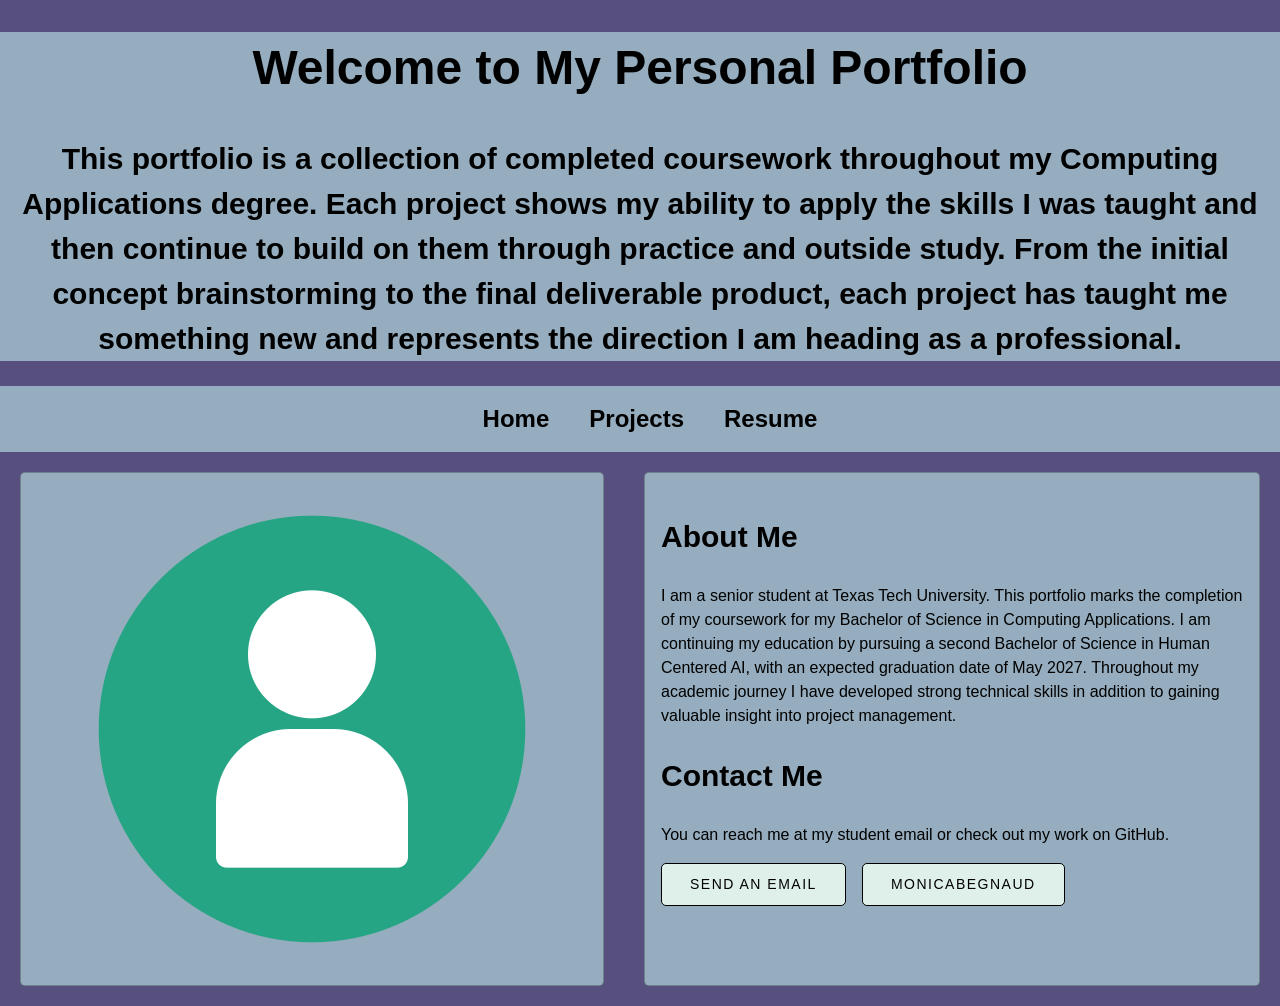
<file: index.html>
<!DOCTYPE html>
<html lang="en">
  <head>
    <meta charset="UTF-8">
    <meta name="viewport" content="width=device-width, initial-scale=1.0">
    <title>Begnaud Portfolio</title>
    <link rel="stylesheet" href="./style.css" />
  </head>
  <body>
    <header>
    <h1>
      Welcome to My Personal Portfolio
    </h1>
    <h2>
      This portfolio is a collection of completed coursework throughout my Computing Applications degree. Each project shows my ability
      to apply the skills I was taught and then continue to build on them through practice and outside study. From the initial concept 
      brainstorming to the final deliverable product, each project has taught me something new and represents the direction I am heading
      as a professional. 
    </h2>
    </header>

    <nav class="navbar">
      <ul class="nav-links">
        <li><a href="index.html">Home</a></li>
        <li><a href="projects.html">Projects</a></li>
        <li><a href="resume.html">Resume</a></li>
      </ul>
    </nav>

    <div class="collection-grid">
      <div class="collection-card collection-image">
        <img src="profile.png" alt="Profile Picture">
      </div>

      <div class="collection-card">
        <h2>About Me</h2>
        <p>
          I am a senior student at Texas Tech University. This portfolio marks the completion of my coursework for my Bachelor 
          of Science in Computing Applications. I am continuing my education by pursuing a second Bachelor of Science in Human Centered 
          AI, with an expected graduation date of May 2027. Throughout my academic journey I have developed strong technical skills in 
          addition to gaining valuable insight into project management.
        </p>
        <h2>Contact Me</h2>
        <p>
          You can reach me at my student email or check out my work on GitHub.
        </p>
        <div class="contact-links">
        <a href="mailto:monbegna@ttu.edu" class="contact-btn">Send an Email</a>
        <a href="https://github.com/MonicaBegnaud" class="contact-btn">MonicaBegnaud</a>
        </div>
      </div>
    </div>
  </body>
</html>
</file>
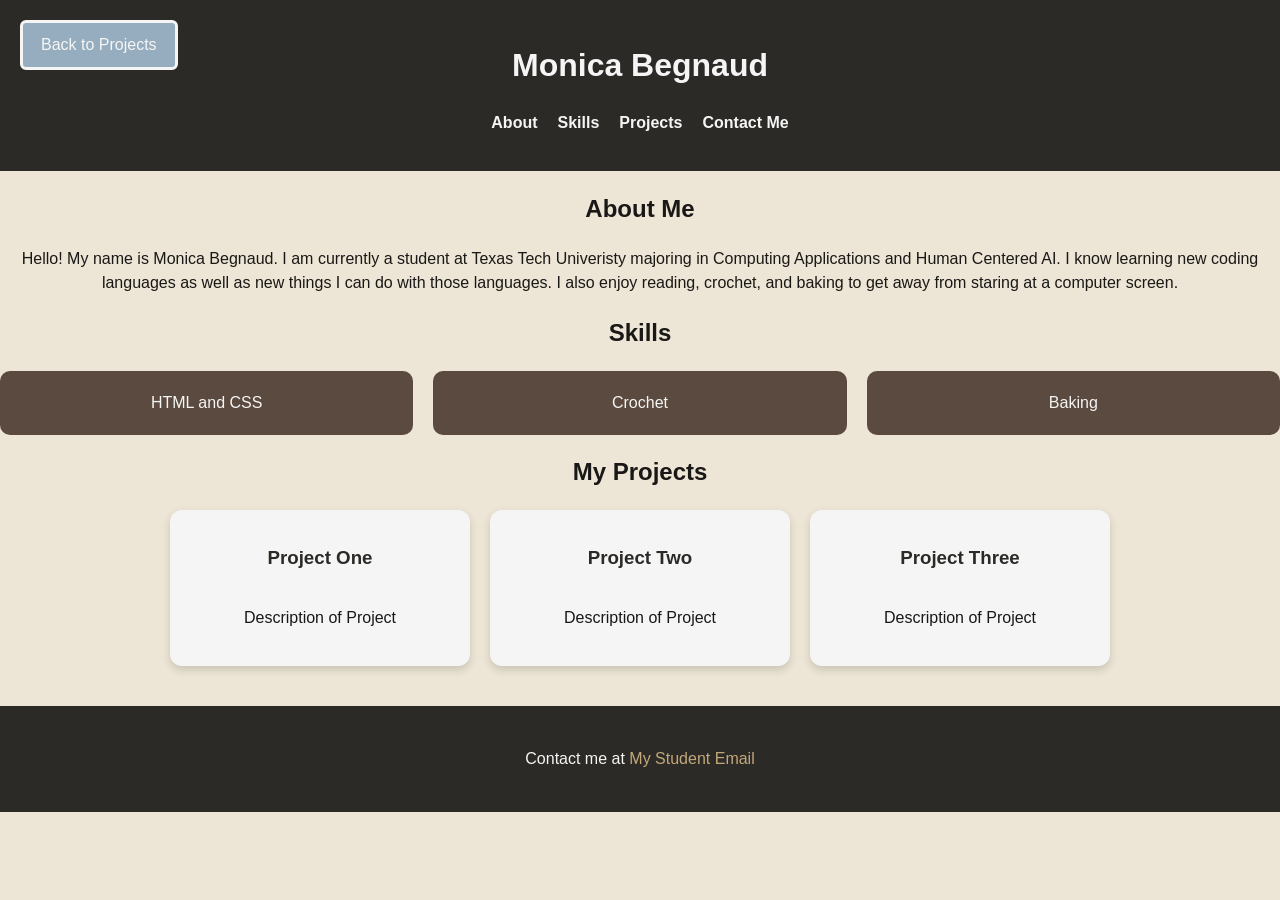
<file: landing-page.html>
<!DOCTYPE html>
<html lang="en">

<head>
    <meta charset="UTF-8" />
    <meta name="viewport" content="width=device-width, initial-scale=1.0" />
    <title>Personal Landing Page</title>
    <link rel="stylesheet" href="./landing-style.css" />
</head>

<body>
    <a href="projects.html" class="back-button">Back to Projects</a>

    <header>
        
        <h1>Monica Begnaud</h1>

        <nav>
            <ul>
                <li><a href= "about">About</a></li>
                <li><a href= "skills">Skills</a></li>
                <li><a href= "projects">Projects</a></li>
                <li><a href= "contact">Contact Me</a></li>
            </ul>
        </nav>
    </header>

    <main>
        <section id="about" class = "section">
        <h2> About Me</h2>
        <p>
            Hello! My name is Monica Begnaud. I am currently a student at Texas Tech 
            Univeristy majoring in Computing Applications and Human Centered AI. I 
            know learning new coding languages as well as new things I can do with 
            those languages. I also enjoy reading, crochet, and baking to get away
            from staring at a computer screen. 
        </p>
        </section>

        <section id="skills" class="section">
            <h2>Skills</h2>

            <div class="skills-container">
                <div class="skill-card">HTML and CSS</div>
                <div class="skill-card">Crochet</div>
                <div class="skill-card">Baking</div>
            </div>    
        </section>

        <section id="projects" class="section">
            <h2>My Projects</h2>

            <div class="project-container">
                <div class="project-card">
                <h3>Project One</h3>
                <p>Description of Project</p>
                </div>
                
                <div class="project-card">
                    <h3>Project Two</h3>
                    <p>Description of Project</p>
                </div>

                <div class="project-card">
                    <h3>Project Three</h3>
                    <p>Description of Project</p>
                </div>
            </div>
        </section>
    </main>

    <footer id="contact">
        <p>
            Contact me at 
            <a href="mailto: monica.begnaud@ttu.edu">My Student Email</a>
        </p>
    </footer>

</body>
</html>
</file>
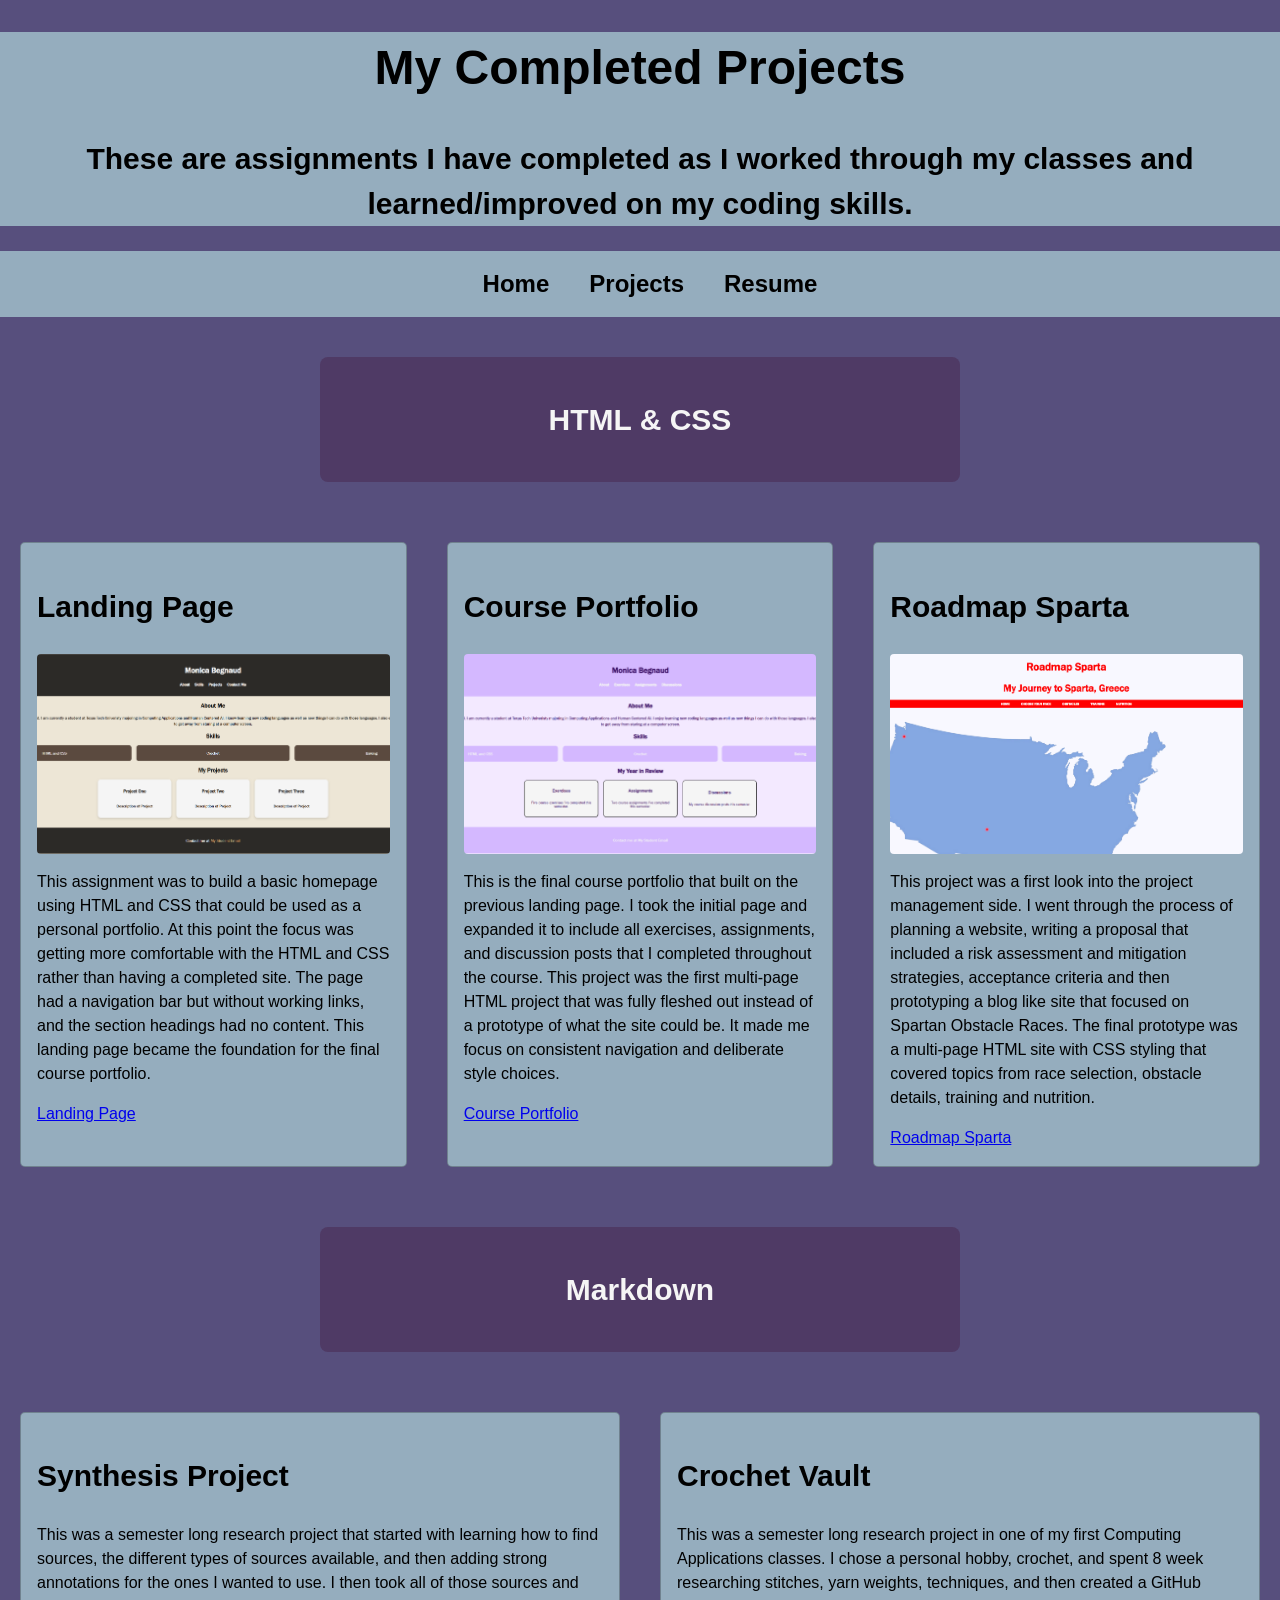
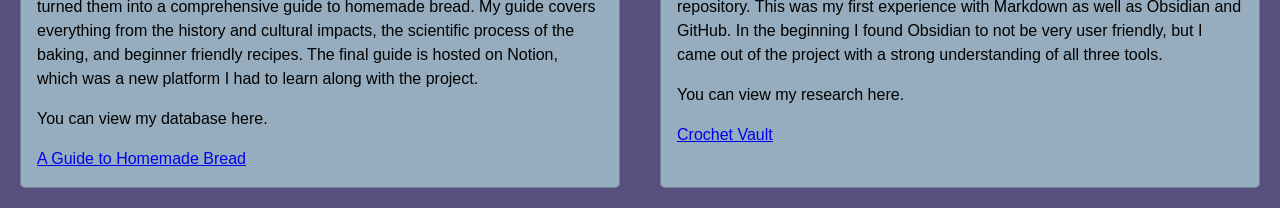
<file: projects.html>
<!DOCTYPE html>
<html lang="en">
  <head>
    <meta charset="UTF-8">
    <meta name="viewport" content="width=device-width, initial-scale=1.0">
    <title>Begnaud Portfolio</title>
    <link rel="stylesheet" href="./style.css" />
  </head>
  <body>
    <header>
        <h1>My Completed Projects</h1>
        <h2>These are assignments I have completed as I worked through my classes and learned/improved on my coding skills.</h2>
    </header>

    <nav class="navbar">
      <ul class="nav-links">
        <li><a href="index.html">Home</a></li>
        <li><a href="projects.html">Projects</a></li>
        <li><a href="resume.html">Resume</a></li>
      </ul>
    </nav>

    <div class="title-bar">
        <h2>HTML & CSS</h2>
    </div>

    <div class="collection-grid">
        <div class="project-card">
            <h2>Landing Page</h2>
            <img src="landing.PNG" alt="Landing Page Screenshot" class="card-thumbnail">
            <p>This assignment was to build a basic homepage using HTML and CSS that could be used as a personal portfolio. At this point 
                the focus was getting more comfortable with the HTML and CSS rather than having a 
                completed site. The page had a navigation bar but without working links, and the section headings had no content. This 
                landing page became the foundation for the final course portfolio. 
            </p>
            <nav>
                <a href="landing-page.html">Landing Page</a>
            </nav>
        </div>

        <div class="project-card">
            <h2>Course Portfolio</h2>
            <img src="course-portfolio.PNG" alt="Portfolio Screenshot" class="card-thumbnail">
            <p>This is the final course portfolio that built on the previous landing page. I took the initial page and expanded it to 
                include all exercises, assignments, and discussion posts that I completed throughout the course. This project was the 
                first multi-page HTML project that was fully fleshed out instead of a prototype of what the site could be. It made me 
                focus on consistent navigation and deliberate style choices.   
            </p>
            <nav>
                <a href="project-02/portfolio-index.html">Course Portfolio</a>
            </nav>
        </div>

        <div class="project-card">
            <h2>Roadmap Sparta</h2>
            <img src="sparta.PNG" alt="Roadmap Sparta Screenshot" class="card-thumbnail">
            <p>This project was a first look into the project management side. I went through the process of planning a website,
                writing a proposal that included a risk assessment and mitigation strategies, acceptance criteria and then prototyping a 
                blog like site that focused on Spartan Obstacle Races. The final prototype was a multi-page HTML site with CSS styling that 
                covered topics from race selection, obstacle details, training and nutrition. 
            </p>
            <nav>
                <a href="roadmap-sparta/sparta-index.html">Roadmap Sparta</a>
            </nav>
        </div>
    </div>


    <div class="title-bar">
        <h2>Markdown</h2>
    </div>

    <div class="collection-grid">
        <div class="project-card">
            <h2>Synthesis Project</h2>
            <p>This was a semester long research project that started with learning how to find sources, the different types of sources
                available, and then adding strong annotations for the ones I wanted to use. I then took all of those sources and turned
                them into a comprehensive guide to homemade bread. My guide covers everything from the history and cultural impacts,
                the scientific process of the baking, and beginner friendly recipes. The final guide is hosted on Notion, which was a 
                new platform I had to learn along with the project. 
            </p>
            <p>You can view my database here.</p>
            <nav>
                <a href="https://crawling-wineberry-628.notion.site/A-Guide-to-Homemade-Bread-3174edf94698803ba868e05f7de342fd">A Guide to Homemade Bread</a>
            </nav>
        </div>

        <div class="project-card">
            <h2>Crochet Vault</h2>
            <p>This was a semester long research project in one of my first Computing Applications classes. I chose a personal hobby,
                crochet, and spent 8 week researching stitches, yarn weights, techniques, and then created a GitHub repository. This was 
                my first experience with Markdown as well as Obsidian and GitHub. In the beginning I found Obsidian to not be very user
                friendly, but I came out of the project with a strong understanding of all three tools.
            </p>
            <p>You can view my research here.</p>
            <nav>
                <a href="https://monicabegnaud.github.io/crochet/">Crochet Vault</a>
            </nav>
        </div>
    </div>
  </body>
  </html>
</file>
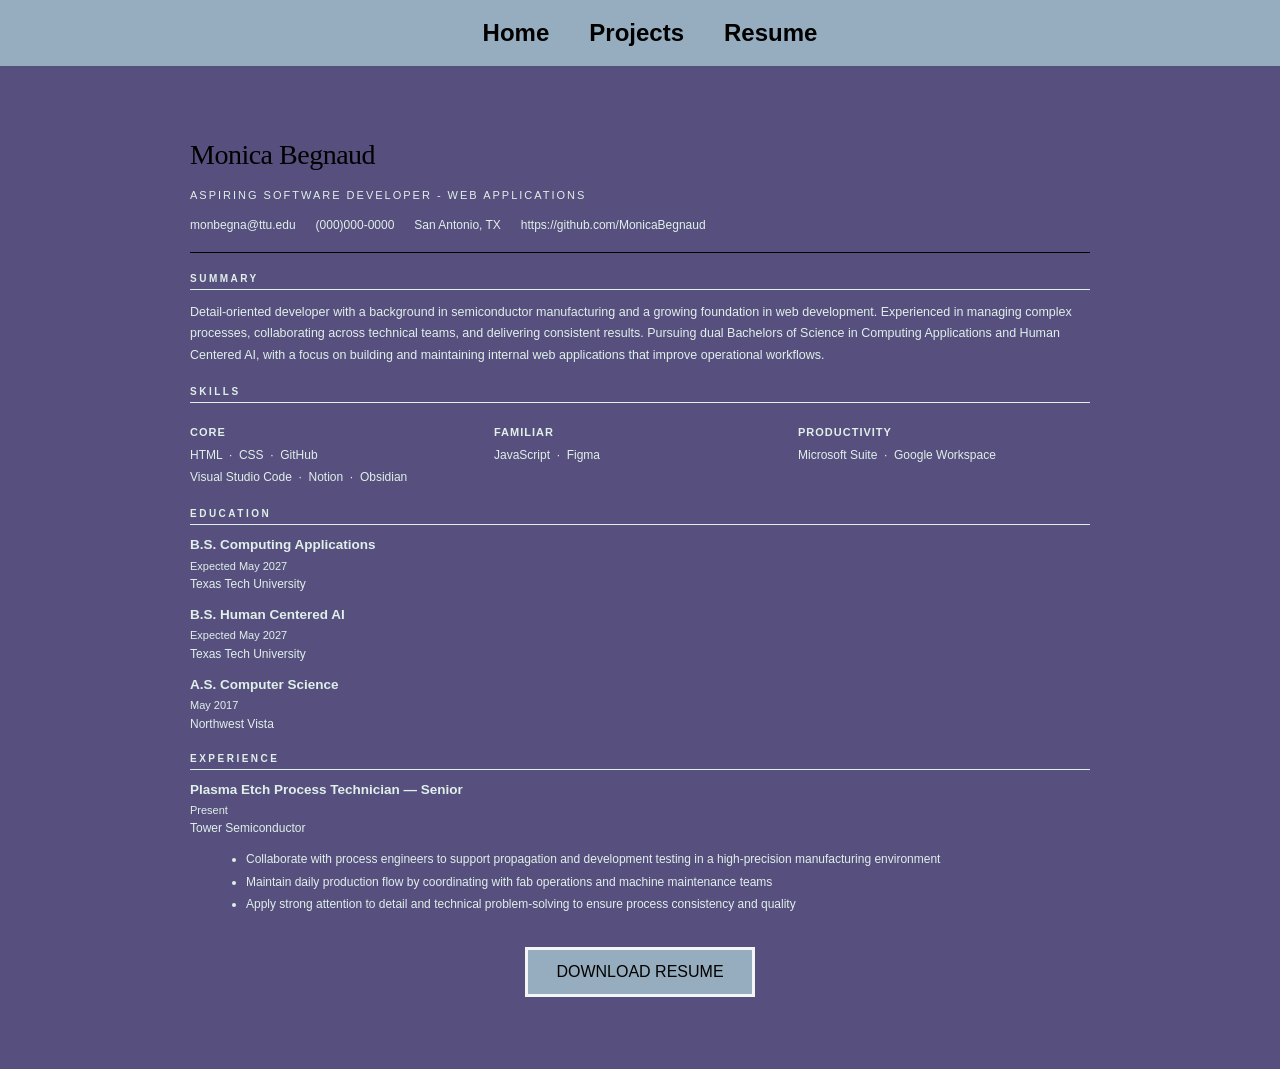
<file: resume.html>
<!DOCTYPE html>
<html lang="en">
  <head>
    <meta charset="UTF-8">
    <meta name="viewport" content="width=device-width, initial-scale=1.0">
    <title>Begnaud Portfolio</title>
    <link rel="stylesheet" href="./style.css" />
  </head>
  <body>
    <nav class="navbar">
      <ul class="nav-links">
        <li><a href="index.html">Home</a></li>
        <li><a href="projects.html">Projects</a></li>
        <li><a href="resume.html">Resume</a></li>
      </ul>
    </nav>

    <div class="resume-wrapper">

    <div class="header-border">
        <p class="resume-name">Monica Begnaud</p>
        <p class="resume-title">Aspiring Software Developer - Web Applications</p>
        <div class="resume-contact">
        <span>monbegna@ttu.edu</span>
        <span>(000)000-0000</span>
        <span>San Antonio, TX</span>
        <span>https://github.com/MonicaBegnaud</span>
        </div> 
    </div>

    <div class="section">
        <p class="section-title">Summary</p>
        <p class="summary">
            Detail-oriented developer with a background in semiconductor manufacturing and a growing foundation in web development. 
            Experienced in managing complex processes, collaborating across technical teams, and delivering consistent results. Pursuing 
            dual Bachelors of Science in Computing Applications and Human Centered AI, with a focus on building and maintaining 
            internal web applications that improve operational workflows.
        </p>
    </div>
    
    <div class="section">
        <p class="section-title">Skills</p>
        <div class="skills-grid">
        <div>
        <p class="skill-group-label">Core</p>
        <div class="tag-list">HTML &nbsp;·&nbsp; CSS &nbsp;·&nbsp; GitHub<br>Visual Studio Code &nbsp;·&nbsp; Notion &nbsp;·&nbsp; Obsidian</div>
        </div>
      <div>
        <p class="skill-group-label">Familiar</p>
        <div class="tag-list">JavaScript &nbsp;·&nbsp; Figma</div>
      </div>
      <div>
        <p class="skill-group-label">Productivity</p>
        <div class="tag-list">Microsoft Suite &nbsp;·&nbsp; Google Workspace</div>
      </div>
    </div>
    </div>

    <div class="section">
    <p class="section-title">Education</p>
    <div class="entry">
      <div class="entry-header">
        <span class="entry-title">B.S. Computing Applications</span>
        <span class="entry-date">Expected May 2027</span>
      </div>
      <p class="entry-org">Texas Tech University</p>
    </div>
    <div class="entry">
      <div class="entry-header">
        <span class="entry-title">B.S. Human Centered AI</span>
        <span class="entry-date">Expected May 2027</span>
      </div>
      <p class="entry-org">Texas Tech University</p>
    </div>
    <div class="entry">
      <div class="entry-header">
        <span class="entry-title">A.S. Computer Science</span>
        <span class="entry-date">May 2017</span>
      </div>
      <p class="entry-org">Northwest Vista</p>
    </div>
    </div>

    <div class="section">
    <p class="section-title">Experience</p>
    <div class="entry">
      <div class="entry-header">
        <span class="entry-title">Plasma Etch Process Technician — Senior</span>
        <span class="entry-date">Present</span>
      </div>
      <p class="entry-org">Tower Semiconductor</p>
      <ul class="entry-bullets">
        <li>Collaborate with process engineers to support propagation and development testing in a high-precision manufacturing environment</li>
        <li>Maintain daily production flow by coordinating with fab operations and machine maintenance teams</li>
        <li>Apply strong attention to detail and technical problem-solving to ensure process consistency and quality</li>
      </ul>
    </div>
  </div>

  <div class="download-bar">  
  <a href="Begnaud_Resume.pdf" download class="download-btn">Download Resume</a>
  </div>

  </div>
  </body>
</html>
</file>
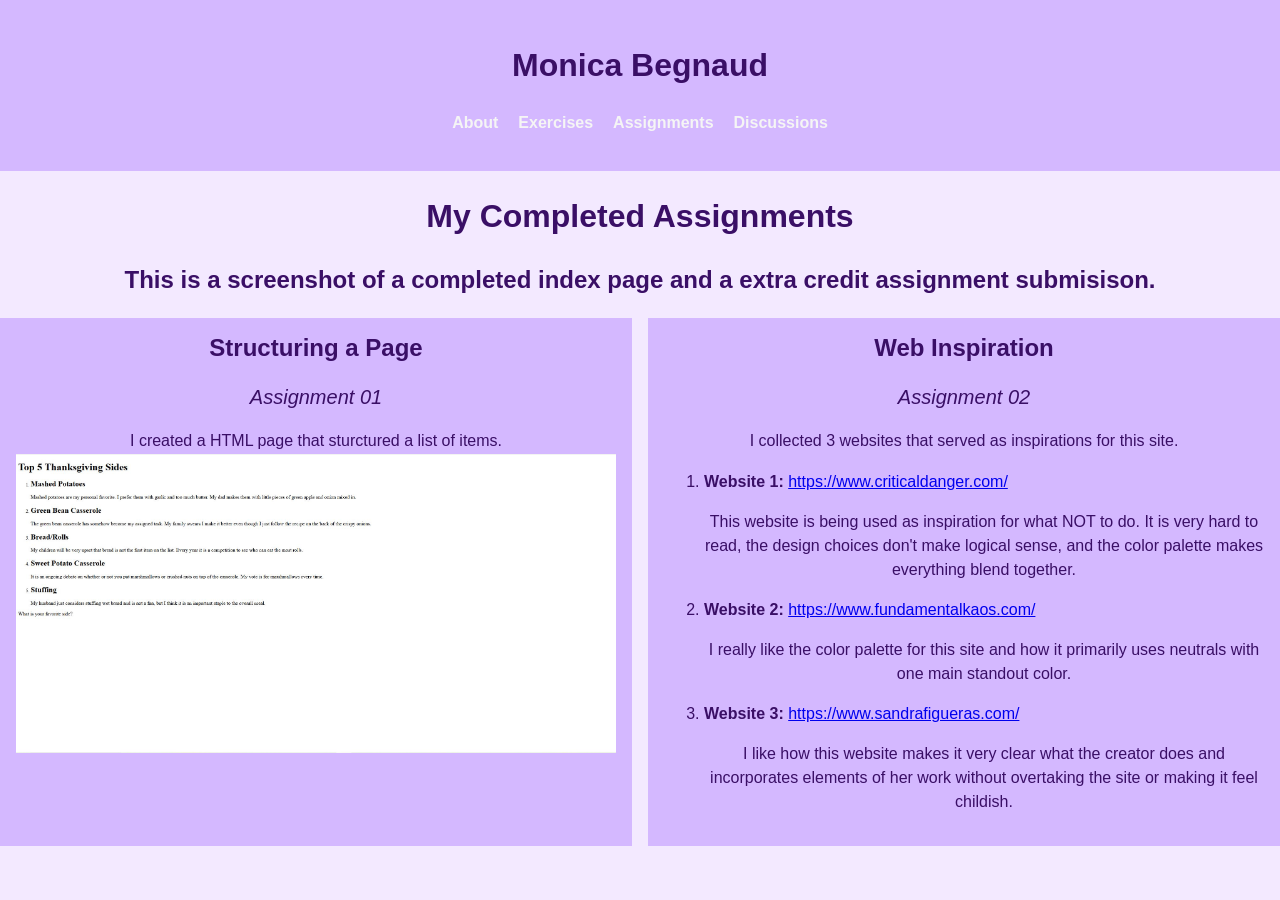
<file: project-02/assignments.html>
<!DOCTYPE html>
<html lang="en">

<head>
    <meta charset="UTF-8" />
    <meta name="viewport" content="width=device-width, initial-scale=1.0" />
    <title>Assignments</title>
    <link rel="stylesheet" href="./portfolio-style.css" />
</head>

<body>
    <header>
        <h1>Monica Begnaud</h1>

        <nav>
            <ul>
                <li><a href= "portfolio-index.html">About</a></li>
                <li><a href= "exercises.html">Exercises</a></li>
                <li><a href= "assignments.html">Assignments</a></li>
                <li><a href= "discussions.html">Discussions</a></li>
            </ul>
        </nav>
    </header>

    <main>
        <h1>My Completed Assignments</h1>
    
        <h2>
            This is a screenshot of a completed index page and a extra credit assignment submisison. 
        </h2>

        <div class="collection-grid">
            <div class="collection-card">
                <h2>Structuring a Page</h2>
                <p class="details">Assignment 01</p>
                <p class="description">
                   I created a HTML page that sturctured a list of items.   
                </p>
                <img src="./assignment_01.JPG" alt="Structuring a Page" />
            </div>

            <div class="collection-card">
                <h2>Web Inspiration</h2>
                <p class="details">Assignment 02</p>
                <p class="description">
                    I collected 3 websites that served as inspirations for this site. 
                </p>
                <ol>
                    <li>
                    <strong>Website 1:</strong> 
                    <a href="https://www.criticaldanger.com/" target="_blank">https://www.criticaldanger.com/</a>
                    <p>This website is being used as inspiration for what NOT to do. It is very hard to read, the design choices don't make logical sense, and the color palette makes everything blend together.</p>
                    </li>

                    <li>
                    <strong>Website 2:</strong> 
                    <a href="https://www.fundamentalkaos.com/" target="_blank">https://www.fundamentalkaos.com/</a>
                    <p>I really like the color palette for this site and how it primarily uses neutrals with one main standout color.</p>
                    </li>

                    <li>
                    <strong>Website 3:</strong> 
                    <a href="https://www.sandrafigueras.com/" target="_blank">https://www.sandrafigueras.com/</a>
                    <p>I like how this website makes it very clear what the creator does and incorporates elements of her work without overtaking the site or making it feel childish.</p>
                    </li>
                </ol>
            </div>
        </div>    
</body>
</html>
</file>
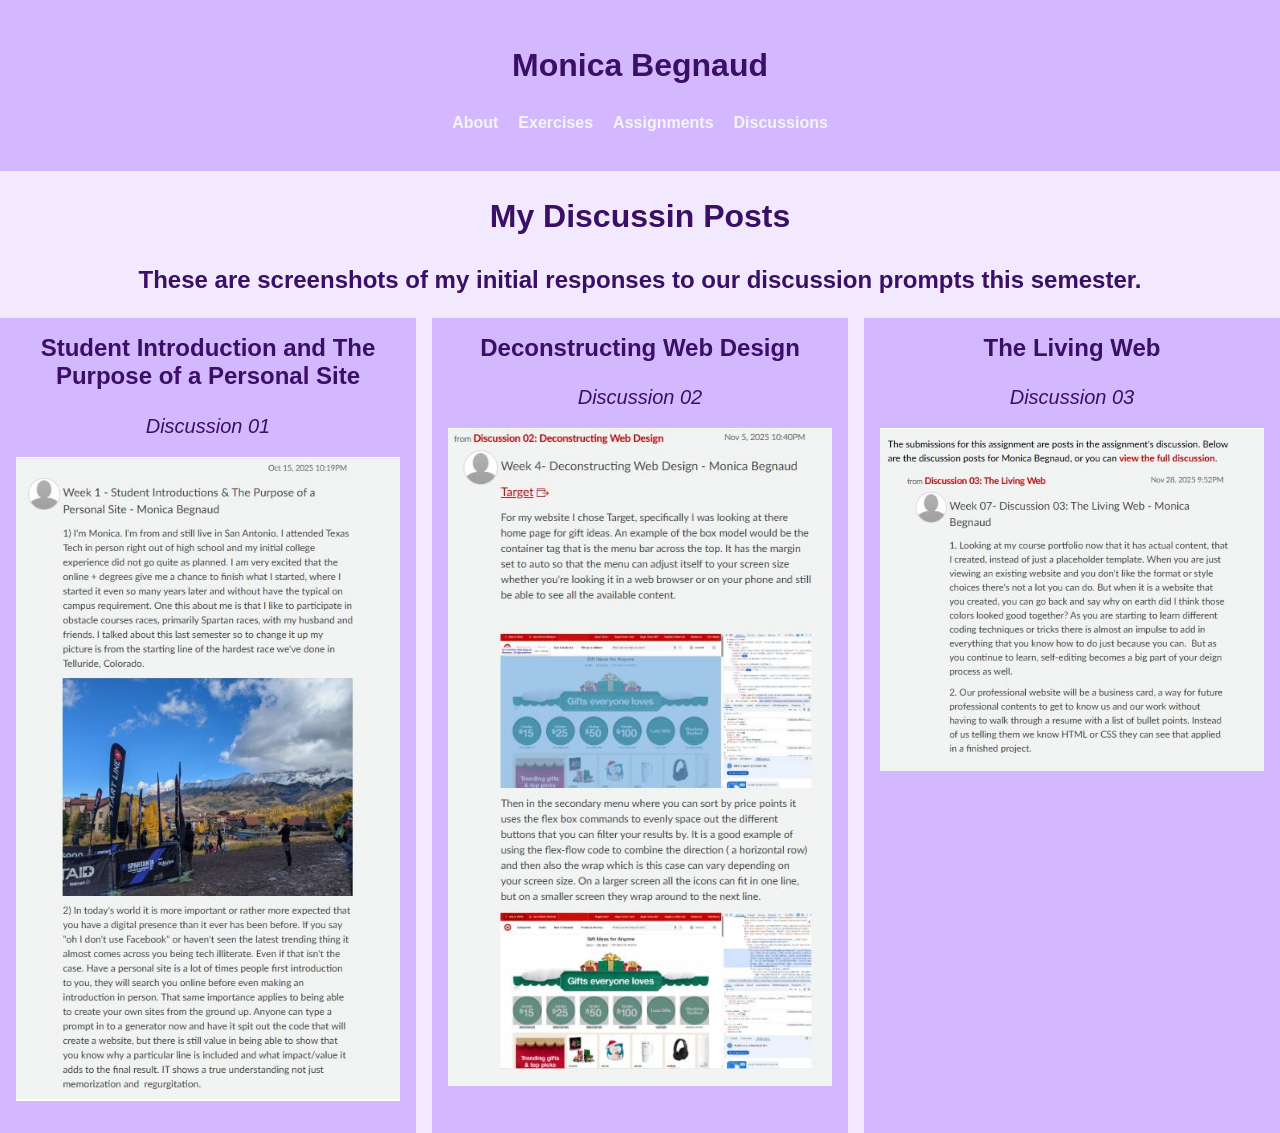
<file: project-02/discussions.html>
<!DOCTYPE html>
<html lang="en">

<head>
    <meta charset="UTF-8" />
    <meta name="viewport" content="width=device-width, initial-scale=1.0" />
    <title>Discussions</title>
    <link rel="stylesheet" href="./portfolio-style.css" />
</head>

<body>
    <header>
        <h1>Monica Begnaud</h1>

        <nav>
            <ul>
                <li><a href= "portfolio-index.html">About</a></li>
                <li><a href= "exercises.html">Exercises</a></li>
                <li><a href= "assignments.html">Assignments</a></li>
                <li><a href= "discussions.html">Discussions</a></li>
            </ul>
        </nav>
    </header>

    <main>
        <h1>My Discussin Posts</h1>
    
        <h2>
            These are screenshots of my initial responses to our discussion prompts this semester.
        </h2>

        <div class="collection-grid">
            <div class="collection-card">
                <h2>Student Introduction and The Purpose of a Personal Site</h2>
                <p class="details"> Discussion 01</p>
                <img src="./discussion_01.JPG" alt="Student Introduction" />
            </div>

            <div class="collection-card">
                <h2>Deconstructing Web Design</h2>
                <p class="details"> Discussion 02</p>
                <img src="./discussion_02.JPG" alt="Deconstructing Web Design" />
            </div>

            <div class="collection-card">
                <h2>The Living Web</h2>
                <p class="details"> Discussion 03</p>
                <img src="./discussion_03.JPG" alt="The Living Web" />
            </div>
</body>
</html>
</file>
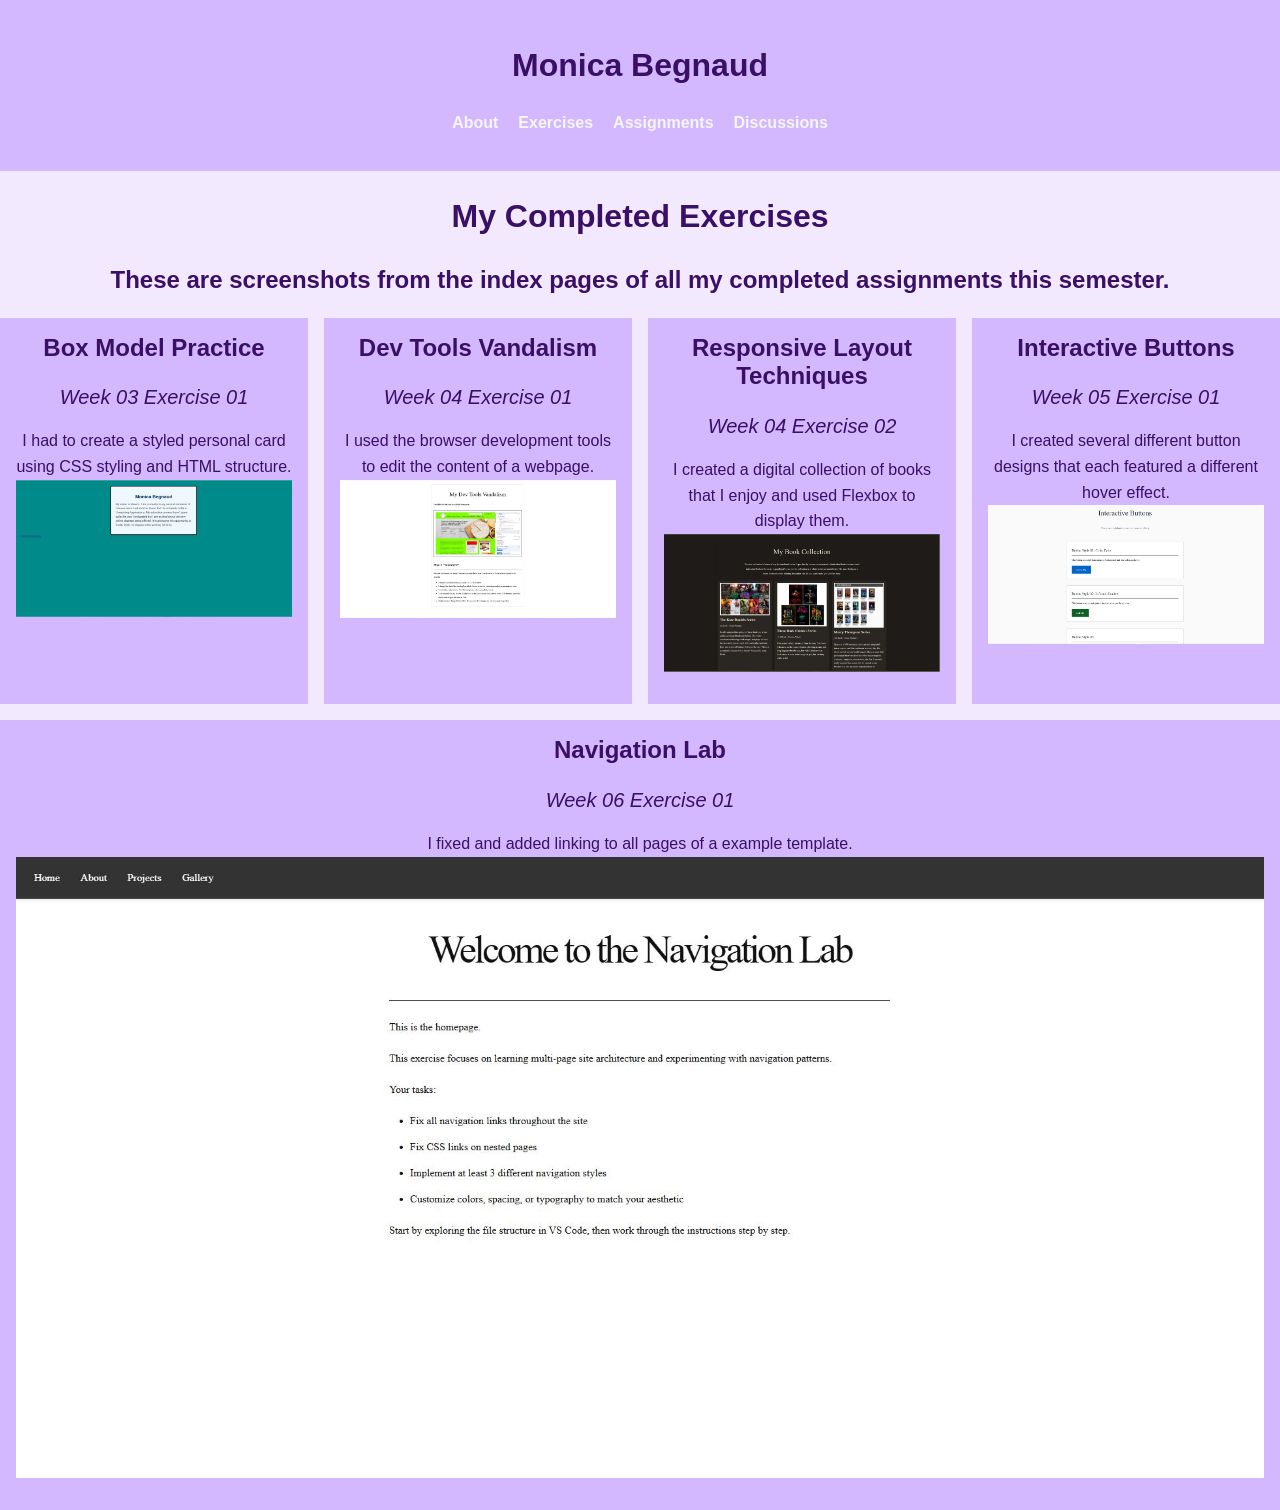
<file: project-02/exercises.html>
<!DOCTYPE html>
<html lang="en">

<head>
    <meta charset="UTF-8" />
    <meta name="viewport" content="width=device-width, initial-scale=1.0" />
    <title>Exercises</title>
    <link rel="stylesheet" href="./portfolio-style.css" />
</head>

<body>
    <header>
        <h1>Monica Begnaud</h1>

        <nav>
            <ul>
                <li><a href= "portfolio-index.html">About</a></li>
                <li><a href= "exercises.html">Exercises</a></li>
                <li><a href= "assignments.html">Assignments</a></li>
                <li><a href= "discussions.html">Discussions</a></li>
            </ul>
        </nav>
    </header>

    <main>
        <h1>My Completed Exercises</h1>
    
        <h2>
            These are screenshots from the index pages of all my completed assignments this semester.
        </h2>

        <div class="collection-grid">
            <div class="collection-card">
                <h2>Box Model Practice</h2>
                <p class="details"> Week 03 Exercise 01</p>
                <p class="description">
                   I had to create a styled personal card using CSS styling and HTML structure.  
                </p>
                <img src="./exercise_01.JPG" alt="Box Model Practice" />
            </div>

            <div class="collection-card">
                <h2>Dev Tools Vandalism</h2>
                <p class="details"> Week 04 Exercise 01</p>
                <p class="description">
                    I used the browser development tools to edit the content of a webpage.
                </p>
                <img src="./exercise_02.JPG" alt="Dev Tools Vandalism" />
            </div>

            <div class="collection-card">
                <h2>Responsive Layout Techniques</h2>
                <p class="details"> Week 04 Exercise 02</p>
                <p class="description">
                    I created a digital collection of books that I enjoy and used Flexbox to display them.
                </p>
                <img src="./exercise_03.JPG" alt="Responsive Layout Techniques" />
            </div>

            <div class="collection-card">
                <h2>Interactive Buttons</h2>
                <p class="details"> Week 05 Exercise 01</p>
                <p class="description">
                  I created several different button designs that each featured a different hover effect.
                </p>
                <img src="./exercise_04.JPG" alt="Interactive Buttons" />
            </div>

            <div class="collection-card">
                <h2>Navigation Lab</h2>
                <p class="details">Week 06 Exercise 01</p>
                <p class="description">
                    I fixed and added linking to all pages of a example template. 
                </p>
                <img src="./exercise_05.JPG" alt="Navigation Lab" />
            </div>
        </div>
    </main>
</body>
</body>
</html>
</file>
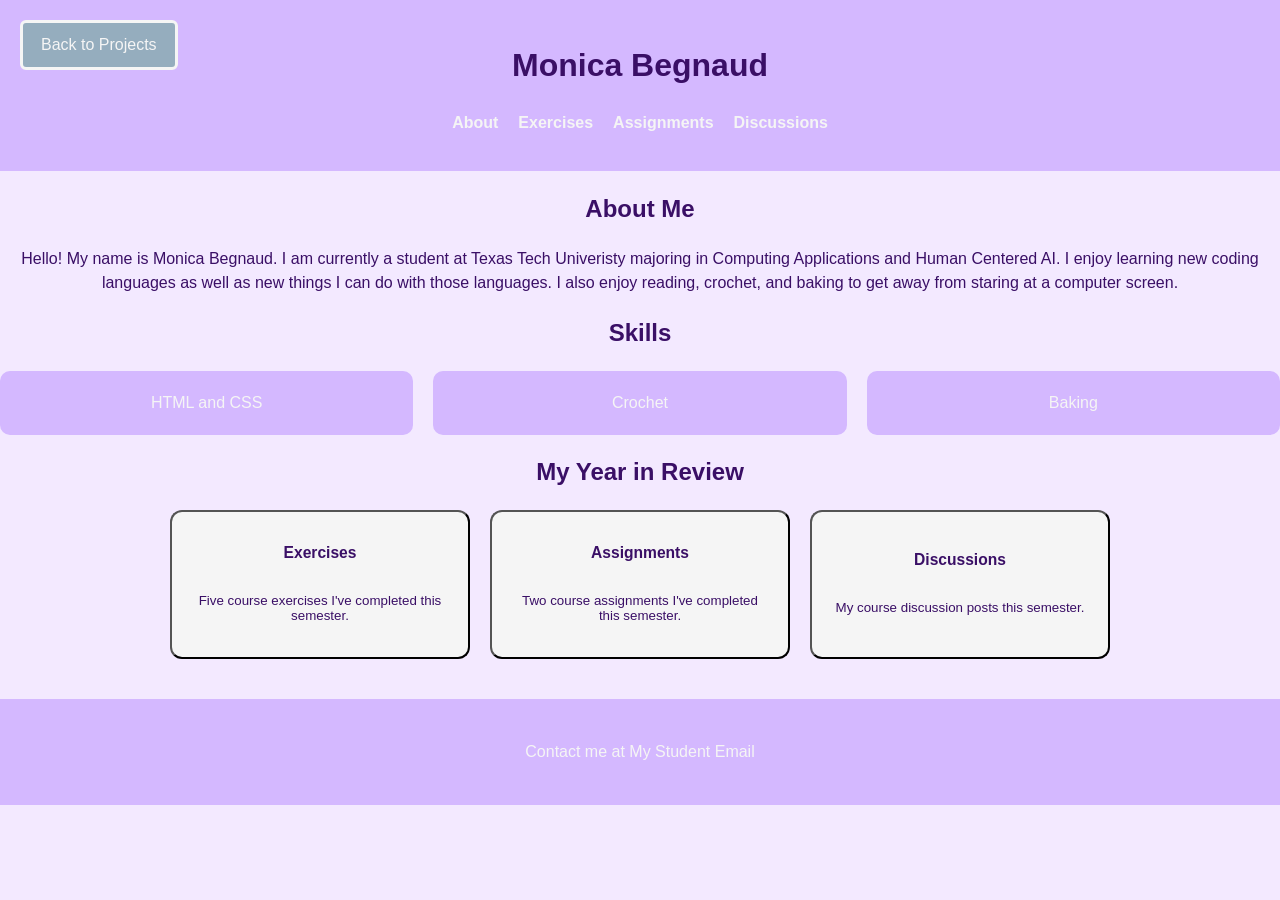
<file: project-02/portfolio-index.html>
<!DOCTYPE html>
<html lang="en">

<head>
    <meta charset="UTF-8" />
    <meta name="viewport" content="width=device-width, initial-scale=1.0" />
    <title>Personal Portfolio</title>
    <link rel="stylesheet" href="./portfolio-style.css" />
</head>

<body>
    <a href="../projects.html" class="back-button">Back to Projects</a>

    <header>
        <h1>Monica Begnaud</h1>

        <nav>
            <ul>
                <li><a href= "portfolio-index.html">About</a></li>
                <li><a href= "exercises.html">Exercises</a></li>
                <li><a href= "assignments.html">Assignments</a></li>
                <li><a href= "discussions.html">Discussions</a></li>
            </ul>
        </nav>
    </header>

    <main>
        <section id="about" class = "section">
        <h2> About Me</h2>
        <p>
            Hello! My name is Monica Begnaud. I am currently a student at Texas Tech 
            Univeristy majoring in Computing Applications and Human Centered AI. I 
            enjoy learning new coding languages as well as new things I can do with 
            those languages. I also enjoy reading, crochet, and baking to get away
            from staring at a computer screen. 
        </p>
        </section>

        <section id="skills" class="section">
            <h2>Skills</h2>

            <div class="skills-container">
                <div class="skill-card">HTML and CSS</div>
                <div class="skill-card">Crochet</div>
                <div class="skill-card">Baking</div>
            </div>    
        </section>

        <section id="projects" class="section">
            <h2>My Year in Review</h2>

            <div class="project-container">
                <button class="project-card" onclick="location.href='exercises.html'">
                <h3>Exercises</h3>
                <p>Five course exercises I've completed this semester.</p>
                </button>
                
                <button class="project-card" onclick="location.href='assignments.html'">
                    <h3>Assignments</h3>
                    <p>Two course assignments I've completed this semester.</p>
                </button>

                <button class="project-card" onclick="location.href='discussions.html'">
                    <h3>Discussions</h3>
                    <p>My course discussion posts this semester.</p>
                </button>
            </div>
        </section>
    </main>

    <footer id="contact">
        <p>
            Contact me at 
            <a href="mailto: monica.begnaud@ttu.edu">My Student Email</a>
        </p>
    </footer>
</body>    
</html>
</file>
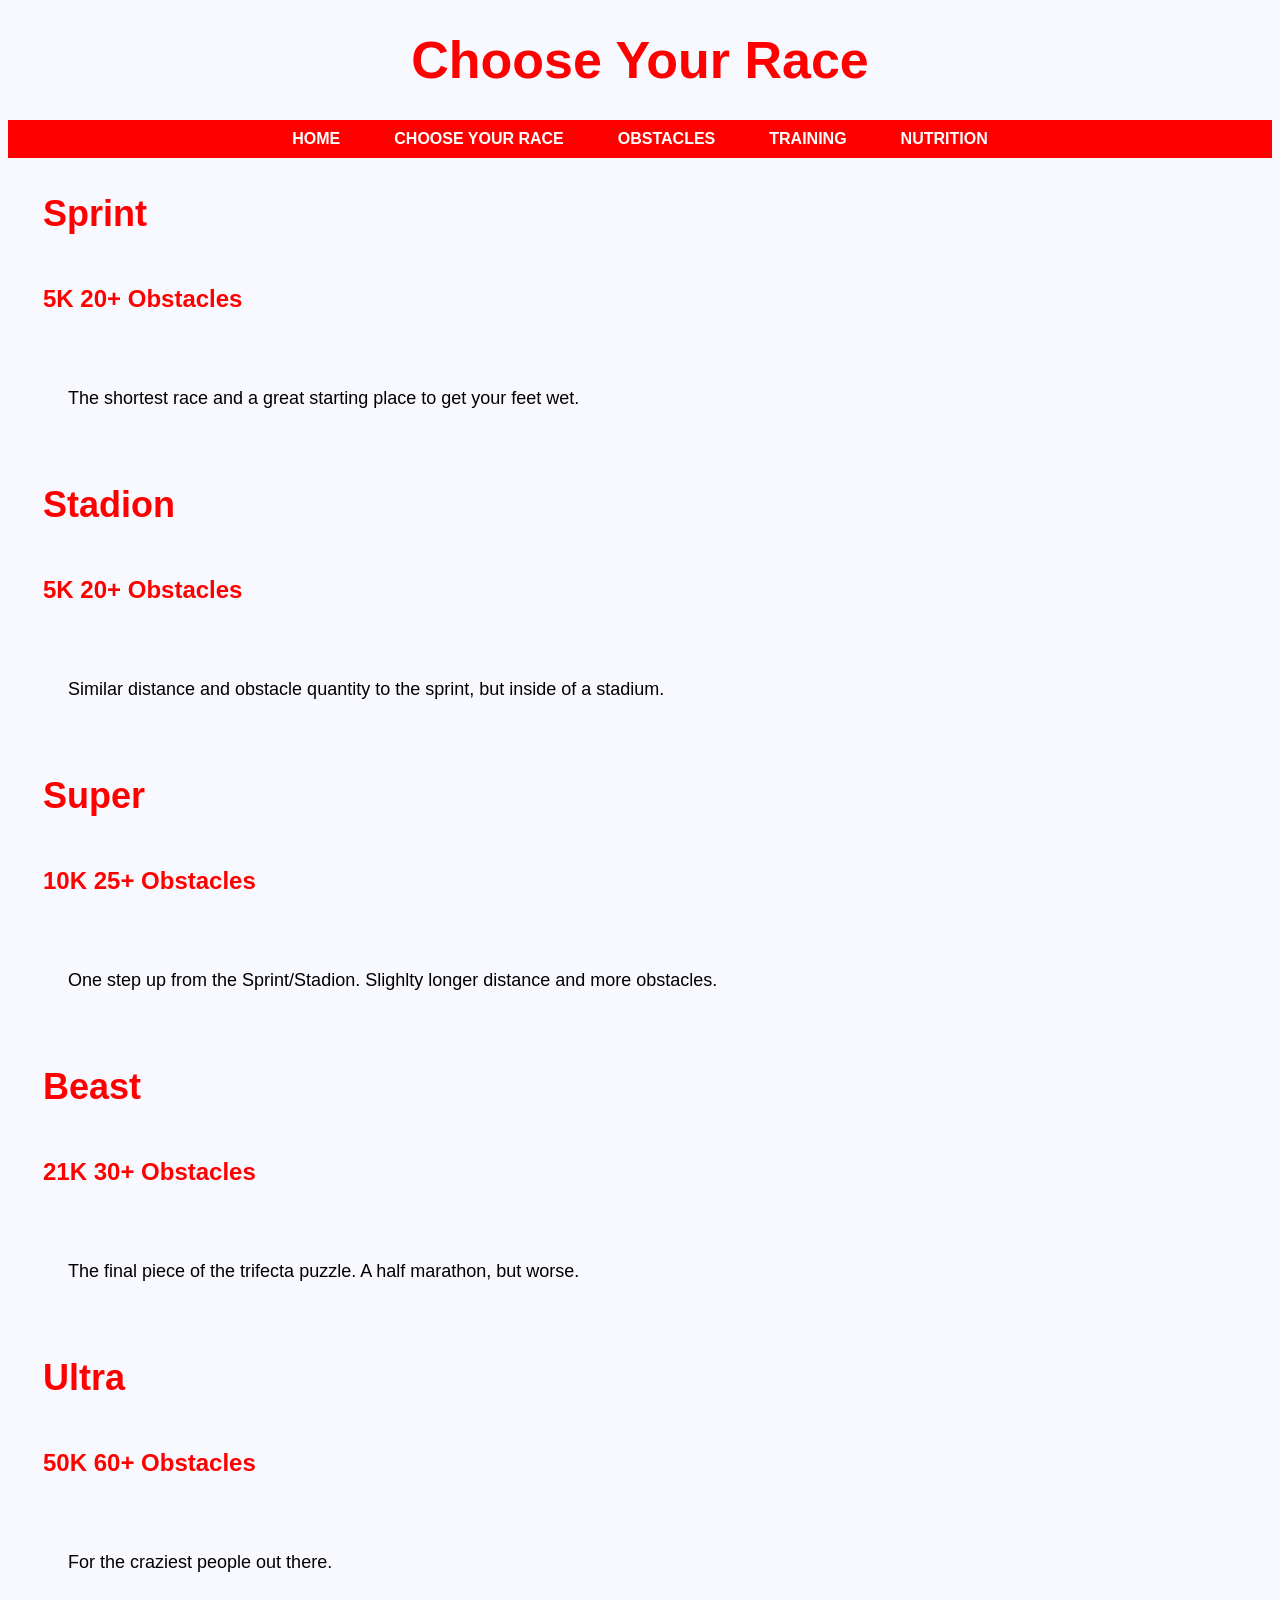
<file: roadmap-sparta/races.html>
<!DOCTYPE html>
<html lang="en">
<head>
  <meta charset="UTF-8">
  <meta name="viewport" content="width=device-width, initial-scale=1.0">
  <link href="sparta-style.css" rel="stylesheet" />
  <title>Choose Your Race</title>
</head>
<body>

    <h1>Choose Your Race</h1>

    <nav class="menu-box">
        <ul>
            <li><a href="sparta-index.html">Home</a></li>
            <li><a href="races.html">Choose Your Race</a></li>
            <li><a href="obstacles.html">Obstacles</a></li>
            <li><a href="training.html">Training</a></li>
            <li><a href="nutrition.html">Nutrition</a></li>
        </ul>
    </nav>

  <h3> Sprint </h3>
  <h4>5K 20+ Obstacles </h4>
  <p> 
    The shortest race and a great starting place to get your feet wet.
  </p>
  
  <h3>Stadion</h3>
  <h4>5K 20+ Obstacles</h4>
  <p>
    Similar distance and obstacle quantity to the sprint, but inside of a stadium. 
  </p>
    
 <h3>Super</h3>
 <h4>10K 25+ Obstacles</h4>
 <p>
    One step up from the Sprint/Stadion. Slighlty longer distance and more obstacles. 
 </p>

 <h3>Beast</h3>
 <h4>21K 30+ Obstacles</h4>
 <p>
    The final piece of the trifecta puzzle. A half marathon, but worse.
 </p>

 <h3>Ultra</h3>
 <h4>50K 60+ Obstacles</h4>
 <p>
    For the craziest people out there. 
 </p>

</body>
</html>
</file>
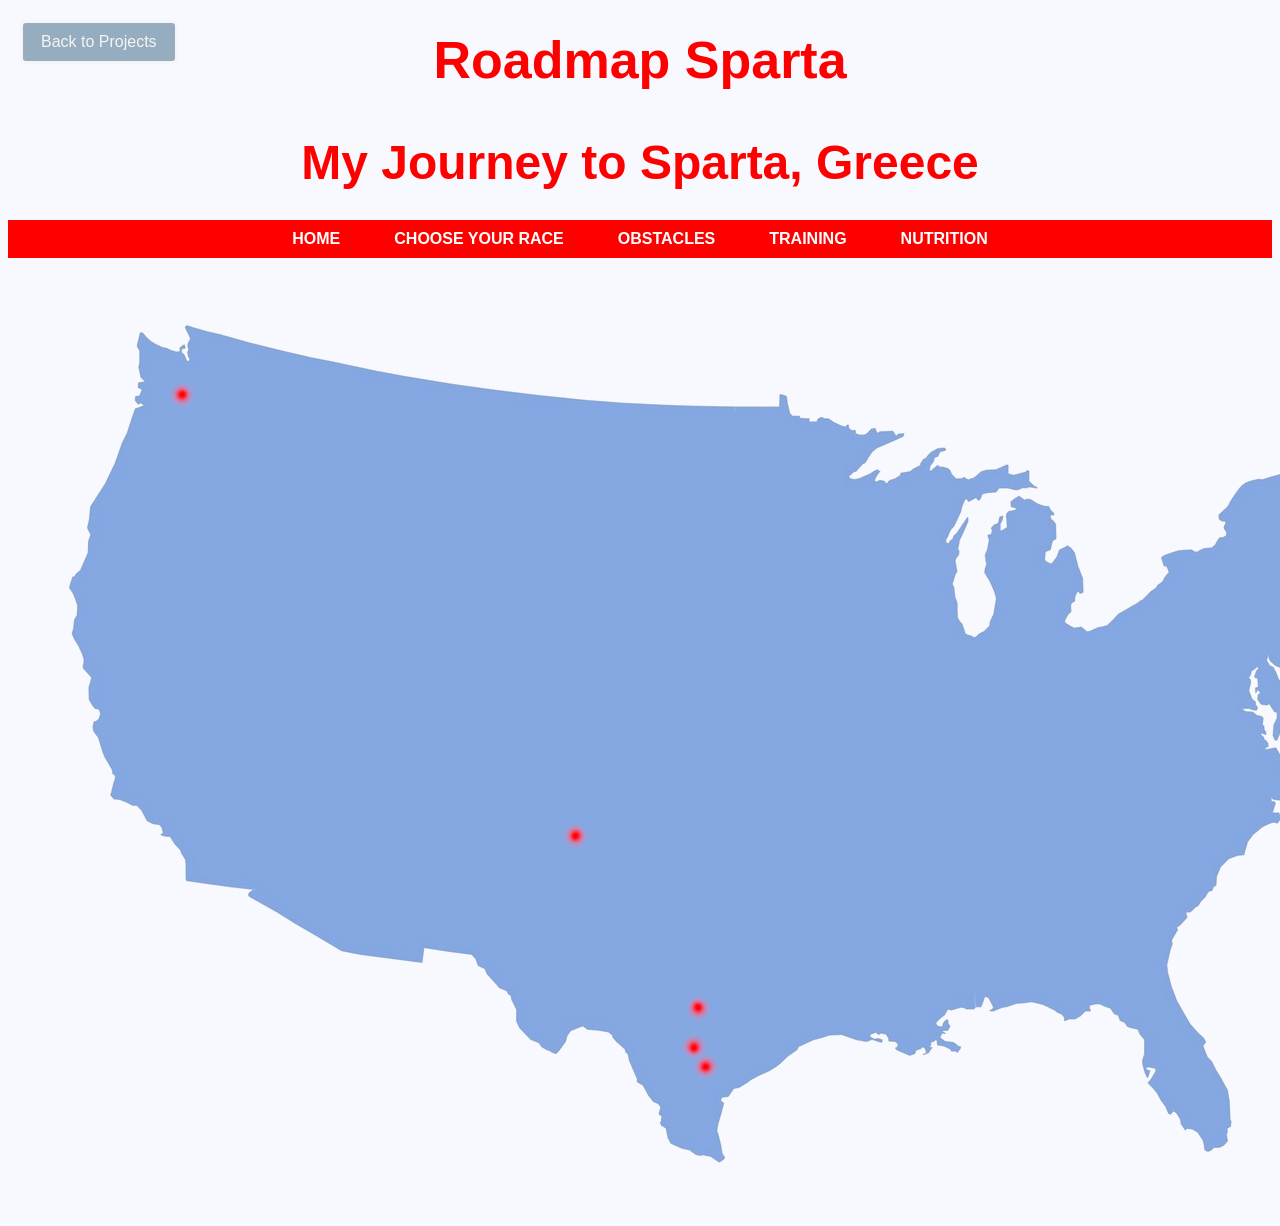
<file: roadmap-sparta/sparta-index.html>
<!DOCTYPE html>
<html lang="en">
<head>
  <meta charset="UTF-8">
  <meta name="viewport" content="width=device-width, initial-scale=1.0">
  <link href="sparta-style.css" rel="stylesheet" />
  <title>Roadmap Sparta</title>
</head>
<body>
    <a href="../projects.html" class="back-button">Back to Projects</a>

    <h1>Roadmap Sparta</h1>

    <h2>My Journey to Sparta, Greece</h2>

    <nav class="menu-box">
        <ul>
            <li><a href="sparta-index.html">Home</a></li>
            <li><a href="races.html">Choose Your Race</a></li>
            <li><a href="obstacles.html">Obstacles</a></li>
            <li><a href="training.html">Training</a></li>
            <li><a href="nutrition.html">Nutrition</a></li>
        </ul>
    </nav>
    
    <img src="spartanmap.png"/>

</body>
</html>
</file>
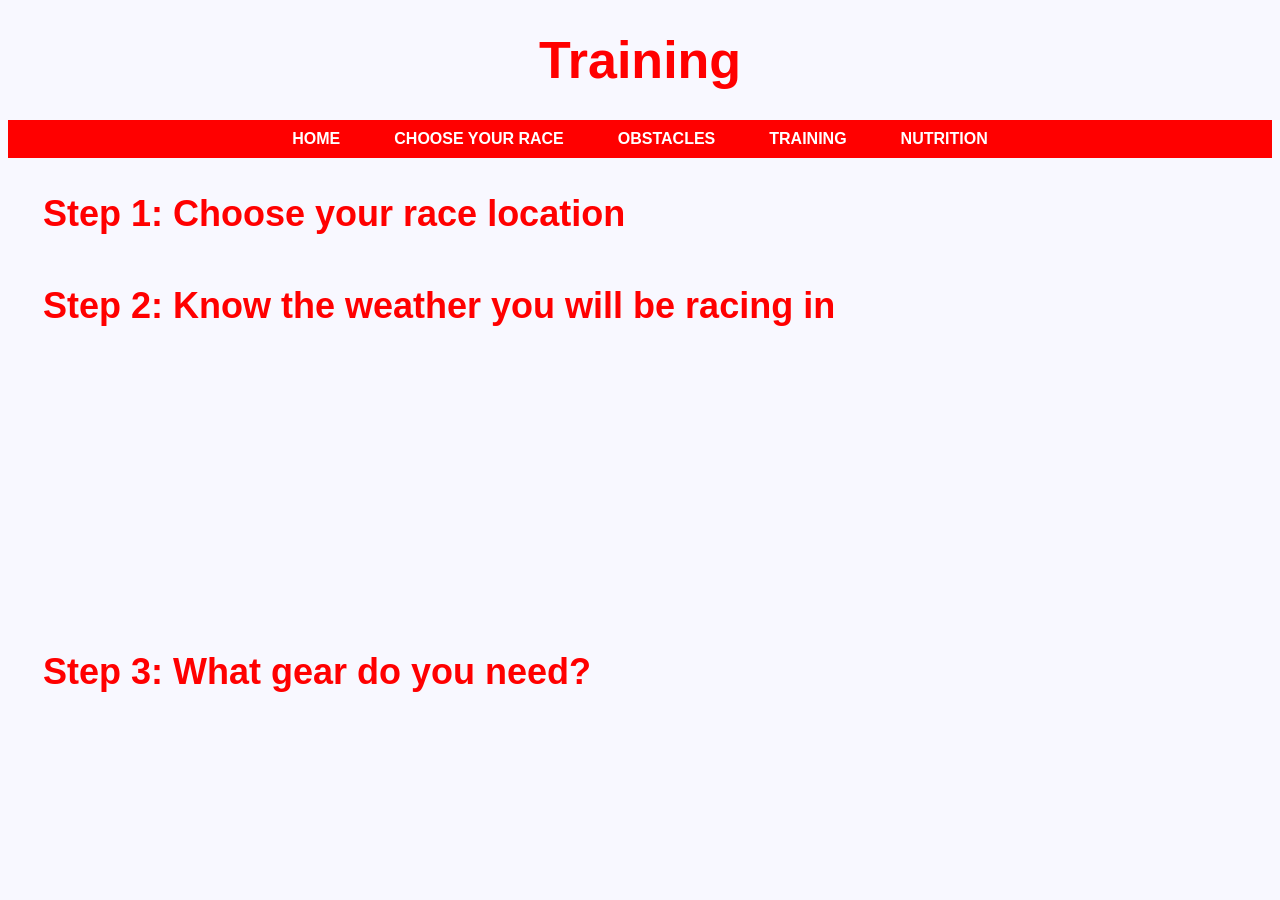
<file: roadmap-sparta/training.html>
<!DOCTYPE html>
<html lang="en">
<head>
  <meta charset="UTF-8">
  <meta name="viewport" content="width=device-width, initial-scale=1.0">
  <link href="sparta-style.css" rel="stylesheet" />
  <title>Training</title>
</head>
<body>

    <h1>Training</h1>

    <nav class="menu-box">
        <ul>
            <li><a href="sparta-index.html">Home</a></li>
            <li><a href="races.html">Choose Your Race</a></li>
            <li><a href="obstacles.html">Obstacles</a></li>
            <li><a href="training.html">Training</a></li>
            <li><a href="nutrition.html">Nutrition</a></li>
        </ul>
    </nav>
    
    <h3>Step 1: Choose your race location</h3>
    <h3>Step 2: Know the weather you will be racing in</h2>
    <iframe
    width="450" 
    height="250" 
    src="https://embed.windy.com/embed.html?type=map&location=coordinates&metricRain=default&metricTemp=default&metricWind=default&zoom=5&overlay=wind&product=ecmwf&level=surface&lat=30.714&lon=-98.569" 
    frameborder="0"
    ></iframe>

    <h3>Step 3: What gear do you need?</h3>
</body>
</html>
</file>
<file: style.css>
:root {
    --primary: #574F7D;
    --secondary: #95ADBE;
    --accent: #DFF0EA;
    --secondaccent: #4f3a65;
    --dark: #000000;
    --light: #F5F5F5;
}

body {
    margin: 0;
    font-family:'Franklin Gothic Medium', 'Arial Narrow', Arial, sans-serif;
    background-color: var(--primary);
    color: var(--dark);
    line-height: 1.5;
}

header {
    background-color: var(--secondary);
    color: var(--dark);
    text-align: center;
}

h1 {
    font-size: 48px;
    font-weight: 700;
}

h2 {
    font-size: 30px;
    font-weight: 600;
}

.navbar {
    display: flex;
    justify-content: center;
    background-color: var(--secondary);
    padding: 0 20px;
}

.nav-links {
    list-style: none;
    display: flex;
    margin: 0;
    padding: 0;
    font-size: 24px;
    font-weight: 900;
}

.nav-links li {
    margin-left: 20px;
}

.nav-links a {
    text-decoration: none;
    color: var(--dark);
    padding: 15px 10px;
    display: block;
}

.nav-links a:hover {
    background-color: var(--accent);
    color: var(--light);
    border-radius: 5px;
}

.collection-grid {
    display: flex;
    flex-wrap: wrap;
    justify-content: center;
    gap: 40px;
    padding: 20px 20px;
}

.collection-card {
    border: 1px solid rgba(0, 0, 0, 0.25);
    background-color: var(--secondary);
    padding: 16px;
    flex: 1 1 300px;
    color: var(--dark);
    border-radius: 5px;
}

.contact-links {
    display: flex;
    gap: 16px;
    flex-wrap: wrap;
    margin-top: 12px;
}

.contact-btn {
    display: inline-block;
    padding: 10px 28px;
    font-size: 14px;
    font-family: 'Franklin Gothic Medium', 'Arial Narrow', Arial, sans-serif;
    letter-spacing: 1.5px;
    text-transform: uppercase;
    text-decoration: none;
    color: var(--dark);
    background-color: var(--accent);
    border-radius: 5px;
    border: 1px solid var(--dark);
}

.contact-btn:hover {
    background-color: var(--secondaccent);
    color: var(--light);
}

.collection-image {
    display: flex;
    justify-content: center;
    gap: 16px;
    padding: 0;
}

.project-card{
    border: 1px solid rgba(0, 0, 0, 0.25);
    background-color: var(--secondary);
    padding: 16px;
    flex: 1 1 300px;
    color: var(--dark);
    border-radius: 5px;
}

.card-thumbnail {
    width: 100%;
    height: 200px;
    object-fit: cover;
    object-position: top;
    display: block;
    margin-bottom: 12px;
    border-radius: 4px;
}

.title-bar {
    background-color: var(--secondaccent);
    color: var(--light);
    width: 50%;
    margin: 40px auto;
    text-align: center;
    padding: 15px 0;
    border-radius: 8px;
}

.header-border {
  border-bottom: 1.5px solid var(--dark);
  padding-bottom: 14px;
  margin-bottom: 18px;
}

.resume-wrapper {
    max-width: 900px;
    margin: 0 auto;
    padding: 40px 40px;
    background-color: var(--primary);
}

.resume-name {
  font-size: 28px;
  font-weight: normal;
  color: var(--dark);
  letter-spacing: -0.5px;
  margin-bottom: 3px;
  font-family: 'Georgia', serif;
}
 
.resume-title {
  font-size: 11px;
  letter-spacing: 2px;
  text-transform: uppercase;
  color: var(--accent);
  margin-bottom: 12px;
  font-family: Arial, sans-serif;
}
 
.resume-contact {
  display: flex;
  flex-wrap: wrap;
  gap: 6px 20px;
  font-size: 12px;
  color: var(--accent);
  font-family: Arial, sans-serif;
  margin-bottom: 4px;
}
 
.section {
  margin-bottom: 18px;
}
 
.section-title {
  font-size: 10px;
  font-weight: bold;
  letter-spacing: 2.5px;
  text-transform: uppercase;
  color: var(--accent);
  border-bottom: 0.5px solid var(--accent);
  padding-bottom: 3px;
  margin-bottom: 10px;
  font-family: Arial, sans-serif;
}

.summary {
  font-size: 12.5px;
  color: var(--accent);
  line-height: 1.7;
  font-family: Arial, sans-serif;
}

.skills-grid {
  display: grid;
  grid-template-columns: 1fr 1fr 1fr;
  gap: 12px;
}
 
.skill-group-label {
  font-size: 11px;
  font-weight: bold;
  color: var(--accent);
  margin-bottom: 5px;
  font-family: Arial, sans-serif;
  text-transform: uppercase;
  letter-spacing: 1px;
}

.tag-list {
  font-size: 12px;
  color: var(--accent);
  font-family: Arial, sans-serif;
  line-height: 1.8;
}

.entry-title {
  font-size: 13.5px;
  font-weight: bold;
  font-family: Arial, sans-serif;
}
 
.entry-org {
  font-size: 12px;
  color: var(--accent);
  font-family: Arial, sans-serif;
  margin-top: 1px;
}
 
.entry-date {
  font-size: 11px;
  color: var(--accent);
  font-family: Arial, sans-serif;
}
 
.entry-bullets {
  margin: 5px 0 0 16px;
  font-size: 12px;
  color: var(--accent);
  line-height: 1.7;
  font-family: Arial, sans-serif;
}
 
.entry-bullets li {
  margin-bottom: 2px;
}

.entry-header {
    color: var(--accent);
    flex-direction: column;
    display: flex;
    justify-content: space-between;
    gap: 2px
}

.download-bar {
    margin-top: 32px;
    padding-bottom: 32px;
    text-align: center;
}

.download-btn {
    display: inline-block;
    border: solid var(--light);
    padding: 10px 28px;
    font-size: 16px;
    text-decoration: none;
    text-transform: uppercase;
    color: var(--dark);
    background-color: var(--secondary);
}
</file>
<file: landing-style.css>
:root {
    --primary: #2c2a27;
    --secondary: #5b4a3f;
    --accent: #c2a878;
    --light: #ede6d6;
    --dark: #1a1816;
}

* {
    box-sizing: border-box;
}

body {
    margin: 0;
    font-family: 'Franklin Gothic Medium', 'Arial Narrow', Arial, sans-serif;
    background: var(--light);
    color: var(--dark);
    line-height: 1.5;
}

h2 {
    text-align: center;
}

p {
    text-align: center;
}

header {
    background: var(--primary);
    color: whitesmoke;
    padding: 20px;
    text-align: center;
}

nav ul {
    display: flex;
    justify-content: center;
    gap: 20px;
    padding: 0;
}

nav li {
    list-style: none;
}

nav a {
    color: whitesmoke;
    text-decoration: wavy;
    font-weight: 600;
    transition: color 0.3s;
}

nav a:hover {
    color: var(--accent);
}

.skills-container {
    display: flex;
    flex-wrap: wrap;
    justify-content: center;
    gap: 20px;
}


.skill-card {
    padding: 20px 30px;
    background: var(--secondary);
    color: whitesmoke;
    border-radius: 10px;
    flex: 1 1 200px;
    text-align: center;
    transition: transform 0.3s;
}

.skill-card:hover {
    transform: scale(1.05);
    background: var(--accent);
    color: var(--dark);
}

.project-container {
    display: flex;
    flex-wrap: wrap;
    gap: 20px;
    justify-content: center;
}

.project-card {
    background: whitesmoke;
    width: 300px;
    border-radius: 12px;
    overflow: hidden;
    box-shadow: 0 4px 8px rgba(0,0,0,0.15);
    transition: transform 0.3s, box-shadow 0.3s;
}

.project-card h3 {
    padding: 15px;
    color: var(--primary);
    text-align: center;
}

.project-card p {
    padding: 0 15px 20px;
    text-align: center;
}

.project-card:hover {
    transform: translateY(-8px);
    box-shadow: 0 8px 16px rgba(0,0,0,0.25)
}

footer {
    background: var(--primary);
    color: whitesmoke;
    text-align: center;
    padding: 25px;
    margin-top: 40px;
}

footer a {
    color: var(--accent);
    text-decoration: wavy;
    transition: color 0.3s;
}

footer:hover {
    color: var(--accent);
}

@media (max-width: 700px) {
    nav ul {
        flex-direction: column;
        gap: 10PX;
    }

    .project-container {
        flex-direction: column;
        align-items: center;
    }
}

.back-button {
    border: solid whitesmoke;
    position: fixed;
    top: 20px;
    left: 20px;
    padding: 10px 18px;
    font-size: 16px;
    text-decoration: none;
    color: whitesmoke;
    background-color: #95ADBE;
    border-radius: 6px;
    transition: 0.3s ease;
    z-index: 1000;
}
</file>
<file: project-02/portfolio-style.css>
:root{
    --primary: #F3E9ff;
    --secondary: #D4B8FF;
    --accent: #9b59ff;
    --deep: #6B38D9;
    --dark: #3a0f66;
}

* {
    box-sizing: border-box;
}

body {
    margin: 0;
    font-family: 'Franklin Gothic Medium', 'Arial Narrow', Arial, sans-serif;
    background: var(--primary);
    color: var(--dark);
    line-height: 1.5;
}

h1 {
    text-align: center;
}

h2 {
    text-align: center;
}

p {
    text-align: center;
}

header {
    background: var(--secondary);
    color: var(--dark);
    padding: 20px;
    text-align: center;
}

nav ul {
    display: flex;
    justify-content: center;
    gap: 20px;
    padding: 0;
}

nav li {
    list-style: none;
}

nav a {
    color: whitesmoke;
    text-decoration: wavy;
    font-weight: 600;
    transition: color 0.3s;
}

nav a:hover {
    color: var(--accent);
}

.skills-container {
    display: flex;
    flex-wrap: wrap;
    justify-content: center;
    gap: 20px;
}


.skill-card {
    padding: 20px 30px;
    background: var(--secondary);
    color: whitesmoke;
    border-radius: 10px;
    flex: 1 1 200px;
    text-align: center;
    transition: transform 0.3s;
}

.skill-card:hover {
    transform: scale(1.05);
    background: var(--accent);
    color: var(--dark);
}

.project-container {
    display: flex;
    flex-wrap: wrap;
    gap: 20px;
    justify-content: center;
}

.project-card {
    background: whitesmoke;
    width: 300px;
    border-radius: 12px;
    overflow: hidden;
    box-shadow: 0 4px 8px #3a0f66(0,0,0,0.15);
    transition: transform 0.3s, box-shadow 0.3s;
}

.project-card h3 {
    padding: 15px;
    color: var(--dark);
    text-align: center;
}

.project-card p {
    padding: 0 15px 20px;
    text-align: center;
    color: var(--dark);
}

.project-card:hover {
    transform: translateY(-8px);
    box-shadow: 0 8px 16px #3a0f66(0,0,0,0.25)
}

.collection-grid {
    display: flex;
    flex-wrap: wrap;
    justify-content: center;
    gap: 1rem;
}

.collection-card {
    border: 1px solid #3a0f66(0, 0, 0, 0.25);
    background-color: var(--secondary);
    padding: 16px;
    flex: 1 1 300px;
}

.collection-card img {
    width: 100%;
    height: auto;
    display: block;
    border: 1px solid #3a0f66(0, 0, 0, 0.25);
    margin-bottom: 16px;
}

.collection-card h2 {
    font-size: 24px;
    font-weight: bold;
    margin-top: 0;
    margin-bottom: 8px;
    line-height: 1.2;
    color: var(--dark) ;
}

.collection-card .details {
    font-size: 20px;
    color: var(--dark) (0, 0, 0, 0.6);
    margin-bottom: 16px;
    font-style: italic;
}

.collection-card .description {
    font-size: 16px;
    color: var(--dark) (0, 0, 0, 0.6);
    margin-bottom: 0;
    line-height: 1.6;
}

footer {
    background: var(--secondary);
    color: whitesmoke;
    text-align: center;
    padding: 25px;
    margin-top: 40px;
}

footer p a {
    color: whitesmoke;
    text-decoration: wavy;
    transition: color 0.3s;
}

footer p a:hover {
    color: var(--accent);
}

@media (max-width: 700px) {
    nav ul {
        flex-direction: column;
        gap: 10PX;
    }

    .project-container {
        flex-direction: column;
        align-items: center;
    }
}

.back-button {
    border: solid whitesmoke;
    position: fixed;
    top: 20px;
    left: 20px;
    padding: 10px 18px;
    font-size: 16px;
    text-decoration: none;
    color: whitesmoke;
    background-color: #95ADBE;
    border-radius: 6px;
    transition: 0.3s ease;
    z-index: 1000;
}
</file>
<file: roadmap-sparta/sparta-style.css>
body {
  background-color: #F8F8FF; 
  font-family: 'Franklin Gothic Medium', 'Arial Narrow', Arial, sans-serif;
}
    
h1, h2, h3, h4 {
  color: #FF0000; 
}

h1 {
    font-size: 52px;
    padding: 15px;
    margin: 15px;
    text-align: center;
}

h2 {
    font-size: 48px;
    padding: 15px;
    margin: 15px;
    text-align: center;
}

h3 {
    font-size: 36px;
    padding: 15px;
    margin: 20px;
}

h4 {
    font-size: 24px;
    padding: 15px;
    margin: 20px
}

p {
  color: #000; 
  font-size: 18px;
  margin: 60px;
}

.menu-box {
  background-color: #FF0000;   
  padding: 10px 0;
}

.menu-box ul {
  list-style-type: none;       
  margin: 0;
  padding: 0;
  display: flex;               
  justify-content: center;     
}

.menu-box li {
  margin: 0 15px;              
}

.menu-box a {
  text-decoration: none;
  color: #ffffff;              
  font-weight: bold;
  padding: 8px 12px;
  border-radius: 6px;
  transition: 0.3s;
  text-transform: uppercase;
}

.menu-box a:hover {
  background-color: #F8F8FF ;
  color: #000;
  letter-spacing: 0.1em;
  transition: 0.2s;
}

.back-button {
    border: solid whitesmoke;
    position: fixed;
    top: 20px;
    left: 20px;
    padding: 10px 18px;
    font-size: 16px;
    text-decoration: none;
    color: whitesmoke;
    background-color: #95ADBE;
    border-radius: 6px;
    transition: 0.3s ease;
    z-index: 1000;
}
</file>
